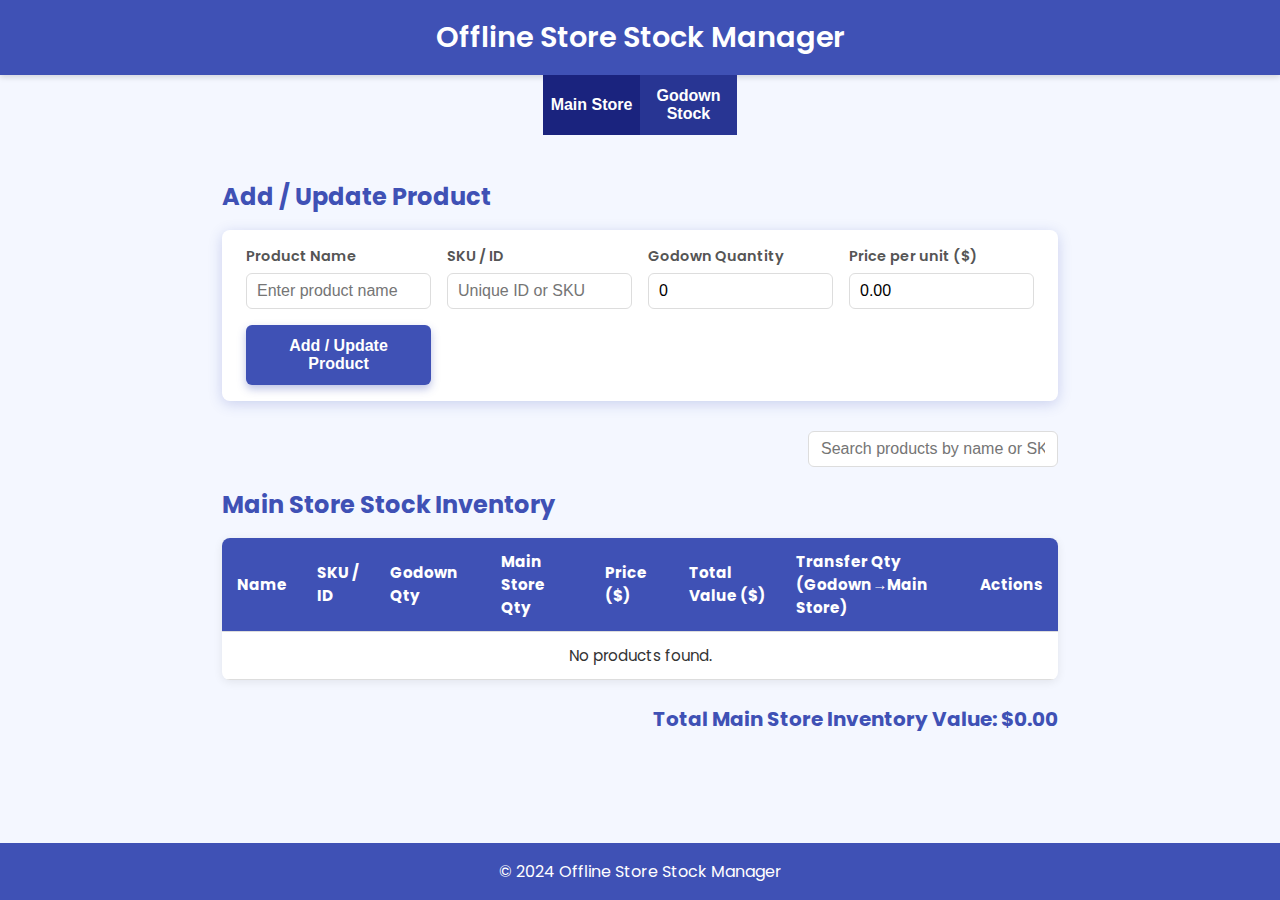
<file: New folder/gurukul/1/index.html>
<!DOCTYPE html>
<html lang="en">
<head>
<meta charset="UTF-8" />
<meta name="viewport" content="width=device-width, initial-scale=1" />
<title>Offline Store Stock Manager</title>
<style>
  @import url('https://fonts.googleapis.com/css2?family=Poppins:wght@400;600&display=swap');
  * {
    box-sizing: border-box;
  }
  body {
    font-family: 'Poppins', sans-serif;
    margin: 0; padding: 0;
    background: #f4f7ff;
    color: #333;
    display: flex;
    flex-direction: column;
    min-height: 100vh;
  }
  header {
    background: #3f51b5;
    color: white;
    padding: 1rem 2rem;
    text-align: center;
    font-weight: 600;
    font-size: 1.8rem;
    box-shadow: 0 2px 6px rgb(0 0 0 / 0.15);
  }

  nav {
    background: #283593;
    display: flex;
    max-width: 900px;
    margin: 0 auto;
  }
  nav button {
    flex: 1;
    padding: 12px 0;
    font-size: 1rem;
    font-weight: 600;
    color: white;
    background: #283593;
    border: none;
    cursor: pointer;
    transition: background-color 0.3s ease;
  }
  nav button:hover {
    background-color: #3949ab;
  }
  nav button.active {
    background-color: #1a237e;
  }

  main {
    flex-grow: 1;
    padding: 1.5rem 2rem;
    max-width: 900px;
    margin: 0 auto;
    width: 100%;
  }
  h2 {
    margin-bottom: 1rem;
    color: #3f51b5;
  }
  form {
    display: grid;
    grid-template-columns: repeat(auto-fit, minmax(180px, 1fr));
    gap: 1rem;
    margin-bottom: 1.5rem;
    background: white;
    padding: 1rem 1.5rem;
    border-radius: 8px;
    box-shadow: 0 3px 14px rgb(63 81 181 / 0.23);
  }
  label {
    display: flex;
    flex-direction: column;
    font-weight: 600;
    font-size: 0.9rem;
    color: #555;
  }
  input[type="text"], input[type="number"] {
    margin-top: 6px;
    padding: 8px 10px;
    border-radius: 6px;
    border: 1.8px solid #ddd;
    transition: border-color 0.3s ease;
    font-size: 1rem;
  }
  input[type="text"]:focus, input[type="number"]:focus {
    outline: none;
    border-color: #3f51b5;
  }
  button.primary {
    background-color: #3f51b5;
    color: white;
    border: none;
    padding: 12px 24px;
    border-radius: 6px;
    font-weight: 600;
    font-size: 1rem;
    cursor: pointer;
    align-self: center;
    justify-self: start;
    transition: background-color 0.3s ease;
    box-shadow: 0 4px 8px rgb(63 81 181 / 0.35);
  }
  button.primary:hover {
    background-color: #303f9f;
  }
  button.secondary {
    background-color: #f44336;
    color: white;
    border: none;
    padding: 6px 14px;
    font-size: 0.9rem;
    border-radius: 4px;
    box-shadow: none;
    cursor: pointer;
  }
  button.secondary:hover {
    background-color: #d32f2f;
  }
  .search-container {
    margin-bottom: 1rem;
    display: flex;
    justify-content: flex-end;
  }
  .search-container input {
    padding: 8px 12px;
    width: 250px;
    border-radius: 6px;
    border: 1.5px solid #ddd;
    font-size: 1rem;
    transition: border-color 0.3s ease;
  }
  .search-container input:focus {
    border-color: #3f51b5;
    outline: none;
  }
  table {
    width: 100%;
    border-collapse: collapse;
    background: white;
    border-radius: 8px;
    box-shadow: 0 2px 10px rgb(0 0 0 / 0.08);
    overflow: hidden;
  }
  thead {
    background-color: #3f51b5;
    color: white;
  }
  th, td {
    padding: 12px 15px;
    text-align: left;
    font-size: 0.95rem;
    border-bottom: 1px solid #ddd;
  }
  tbody tr:hover {
    background-color: #f1f4ff;
  }
  .actions {
    display: flex;
    gap: 8px;
  }
  .update-quantity {
    display: flex;
    align-items: center;
    gap: 8px;
  }
  .update-quantity input[type="number"] {
    width: 70px;
    padding: 5px 8px;
  }
  .total-value {
    margin-top: 1.5rem;
    font-size: 1.25rem;
    font-weight: 700;
    color: #3f51b5;
    text-align: right;
  }

  footer {
    background: #3f51b5;
    color: white;
    text-align: center;
    padding: 1rem 2rem;
    margin-top: auto;
  }
  @media(max-width: 600px) {
    form {
      grid-template-columns: 1fr;
    }
    .search-container {
      justify-content: center;
      margin-bottom: 1rem;
    }
    .search-container input {
      width: 100%;
      max-width: 100%;
    }
    .total-value {
      text-align: center;
    }
    nav button {
      font-size: 0.9rem;
      padding: 10px 0;
    }
  }
  /* Hide pages by default */
  section.page {
    display: none;
  }
  section.page.active {
    display: block;
  }
</style>
</head>
<body>
<header>Offline Store Stock Manager</header>
<nav role="navigation" aria-label="Primary navigation">
  <button id="navMainStore" class="active" aria-current="page" aria-controls="mainStorePage">Main Store</button>
  <button id="navGodownStock" aria-controls="godownStockPage">Godown Stock</button>
</nav>
<main>
  <!-- Main Store Page -->
  <section id="mainStorePage" class="page active" aria-label="Main Store stock management page">
    <section aria-label="Add or update product in godown">
      <h2>Add / Update Product</h2>
      <form id="productForm" aria-describedby="productFormDesc">
        <p id="productFormDesc" style="display:none;">Add or update product in godown stock. Initial main store stock is zero.</p>
        <label for="productName">Product Name
          <input type="text" id="productName" name="productName" placeholder="Enter product name" required autocomplete="off"/>
        </label>
        <label for="productSKU">SKU / ID
          <input type="text" id="productSKU" name="productSKU" placeholder="Unique ID or SKU" required autocomplete="off"/>
        </label>
        <label for="productGodownQuantity">Godown Quantity
          <input type="number" id="productGodownQuantity" name="productGodownQuantity" min="0" step="1" value="0" required />
        </label>
        <label for="productPrice">Price per unit ($)
          <input type="number" id="productPrice" name="productPrice" min="0" step="0.01" value="0.00" required />
        </label>
        <button type="submit" class="primary">Add / Update Product</button>
      </form>
    </section>

    <section aria-label="Search products in godown and main store">
      <div class="search-container">
        <input type="text" id="searchInput" placeholder="Search products by name or SKU..." aria-label="Search products" autocomplete="off" />
      </div>
    </section>

    <section aria-label="Main Store stock inventory list">
      <h2>Main Store Stock Inventory</h2>
      <table id="mainStoreTable" tabindex="0" aria-describedby="mainStoreTotalValue">
        <thead>
          <tr>
            <th>Name</th>
            <th>SKU / ID</th>
            <th>Godown Qty</th>
            <th>Main Store Qty</th>
            <th>Price ($)</th>
            <th>Total Value ($)</th>
            <th>Transfer Qty<br>(Godown→Main Store)</th>
            <th>Actions</th>
          </tr>
        </thead>
        <tbody>
          <!-- Products will be populated here -->
        </tbody>
      </table>
      <div id="mainStoreTotalValue" class="total-value" aria-live="polite" aria-atomic="true">
        Total Main Store Inventory Value: $0.00
      </div>
    </section>
  </section>

  <!-- Godown Stock Page -->
  <section id="godownStockPage" class="page" aria-label="Godown stock summary page">
    <h2>Godown Stock Summary</h2>
    <section aria-label="Search products in godown">
      <div class="search-container">
        <input type="text" id="godownSearchInput" placeholder="Search products in godown by name or SKU..." aria-label="Search godown products" autocomplete="off" />
      </div>
    </section>
    <section aria-label="Godown stock inventory list">
      <table id="godownStockTable" tabindex="0" aria-describedby="godownTotalValue">
        <thead>
          <tr>
            <th>Name</th>
            <th>SKU / ID</th>
            <th>Godown Qty</th>
            <th>Price ($)</th>
            <th>Total Value ($)</th>
          </tr>
        </thead>
        <tbody>
          <!-- Godown products populated here -->
        </tbody>
      </table>
      <div id="godownTotalValue" class="total-value" aria-live="polite" aria-atomic="true">
        Total Godown Inventory Value: $0.00
      </div>
    </section>
  </section>
</main>
<footer>© 2024 Offline Store Stock Manager</footer>

<script>
  const STORAGE_KEY = 'offlineStockManagerProducts';

  // DOM elements
  const navMainStore = document.getElementById('navMainStore');
  const navGodownStock = document.getElementById('navGodownStock');

  const mainStorePage = document.getElementById('mainStorePage');
  const godownStockPage = document.getElementById('godownStockPage');

  // Main Store page elements
  const productForm = document.getElementById('productForm');
  const productNameInput = document.getElementById('productName');
  const productSKUInput = document.getElementById('productSKU');
  const productGodownQuantityInput = document.getElementById('productGodownQuantity');
  const productPriceInput = document.getElementById('productPrice');
  const searchInput = document.getElementById('searchInput');
  const mainStoreTableBody = document.querySelector('#mainStoreTable tbody');
  const mainStoreTotalValue = document.getElementById('mainStoreTotalValue');

  // Godown Stock page elements
  const godownSearchInput = document.getElementById('godownSearchInput');
  const godownStockTableBody = document.querySelector('#godownStockTable tbody');
  const godownTotalValue = document.getElementById('godownTotalValue');

  // Product data array
  // Product has: name, sku, price, godownQty, mainStoreQty
  let products = [];

  // Load from localStorage
  function loadProducts() {
    const stored = localStorage.getItem(STORAGE_KEY);
    if (stored) {
      try {
        products = JSON.parse(stored);
      } catch {
        products = [];
      }
    } else {
      products = [];
    }
  }

  // Save to localStorage
  function saveProducts() {
    localStorage.setItem(STORAGE_KEY, JSON.stringify(products));
  }

  // Format number as currency 2 decimals
  function formatCurrency(num) {
    return num.toFixed(2);
  }

  // Navigation handler
  function switchPage(page) {
    if (page === 'main') {
      mainStorePage.classList.add('active');
      godownStockPage.classList.remove('active');
      navMainStore.classList.add('active');
      navMainStore.setAttribute('aria-current', 'page');
      navGodownStock.classList.remove('active');
      navGodownStock.removeAttribute('aria-current');
    } else if (page === 'godown') {
      godownStockPage.classList.add('active');
      mainStorePage.classList.remove('active');
      navGodownStock.classList.add('active');
      navGodownStock.setAttribute('aria-current', 'page');
      navMainStore.classList.remove('active');
      navMainStore.removeAttribute('aria-current');
    }
  }

  navMainStore.addEventListener('click', () => {
    switchPage('main');
  });
  navGodownStock.addEventListener('click', () => {
    switchPage('godown');
  });

  // Calculate total value for given list of products and quantity field to use
  function calculateTotalValue(list, quantityField) {
    return list.reduce((sum, p) => sum + (p[quantityField] * p.price), 0);
  }

  // Render Main Store page table filtered by search text
  function renderMainStoreTable(filterText = '') {
    mainStoreTableBody.innerHTML = '';
    const filterLower = filterText.toLowerCase();

    const filteredProducts = products.filter(p =>
      p.name.toLowerCase().includes(filterLower) ||
      p.sku.toLowerCase().includes(filterLower)
    );

    if (filteredProducts.length === 0) {
      const emptyRow = document.createElement('tr');
      const td = document.createElement('td');
      td.colSpan = 8;
      td.style.textAlign = 'center';
      td.textContent = 'No products found.';
      emptyRow.appendChild(td);
      mainStoreTableBody.appendChild(emptyRow);
    } else {
      filteredProducts.forEach(product => {
        const tr = document.createElement('tr');

        // Name
        const nameTd = document.createElement('td');
        nameTd.textContent = product.name;
        tr.appendChild(nameTd);

        // SKU
        const skuTd = document.createElement('td');
        skuTd.textContent = product.sku;
        tr.appendChild(skuTd);

        // Godown Qty
        const godownQtyTd = document.createElement('td');
        godownQtyTd.textContent = product.godownQty;
        tr.appendChild(godownQtyTd);

        // Main Store Qty
        const mainStoreQtyTd = document.createElement('td');
        mainStoreQtyTd.textContent = product.mainStoreQty;
        tr.appendChild(mainStoreQtyTd);

        // Price
        const priceTd = document.createElement('td');
        priceTd.textContent = formatCurrency(product.price);
        tr.appendChild(priceTd);

        // Total Value = mainStoreQty * price
        const totalValTd = document.createElement('td');
        totalValTd.textContent = formatCurrency(product.mainStoreQty * product.price);
        tr.appendChild(totalValTd);

        // Transfer Qty controls
        const transferTd = document.createElement('td');
        transferTd.className = 'update-quantity';

        const transferInput = document.createElement('input');
        transferInput.type = 'number';
        transferInput.min = '1';
        transferInput.placeholder = 'Qty';
        transferInput.setAttribute('aria-label', `Quantity to transfer from godown to main store for product ${product.name} (${product.sku})`);

        const transferButton = document.createElement('button');
        transferButton.textContent = 'Transfer';
        transferButton.title = `Transfer quantity from godown to main store for product ${product.name}`;
        transferButton.type = 'button';
        transferButton.className = 'primary';

        transferTd.appendChild(transferInput);
        transferTd.appendChild(transferButton);
        tr.appendChild(transferTd);

        // Actions: Delete button
        const actionsTd = document.createElement('td');
        actionsTd.className = 'actions';
        const deleteBtn = document.createElement('button');
        deleteBtn.textContent = 'Delete';
        deleteBtn.title = `Delete product ${product.name}`;
        deleteBtn.setAttribute('aria-label', `Delete product ${product.name}`);
        deleteBtn.type = 'button';
        deleteBtn.className = 'secondary';
        actionsTd.appendChild(deleteBtn);
        tr.appendChild(actionsTd);

        // Event listeners
        transferButton.addEventListener('click', () => {
          const qtyToTransfer = parseInt(transferInput.value, 10);
          if (isNaN(qtyToTransfer) || qtyToTransfer <= 0) {
            alert('Enter a positive number to transfer.');
            transferInput.focus();
            return;
          }
          if (qtyToTransfer > product.godownQty) {
            alert(`Cannot transfer more than godown quantity (${product.godownQty}).`);
            transferInput.focus();
            return;
          }
          product.godownQty -= qtyToTransfer;
          product.mainStoreQty += qtyToTransfer;
          saveProducts();
          renderMainStoreTable(searchInput.value);
          renderGodownStockTable(godownSearchInput.value);
        });

        deleteBtn.addEventListener('click', () => {
          if (confirm(`Are you sure you want to delete product "${product.name}"?`)) {
            products = products.filter(p => p.sku !== product.sku);
            saveProducts();
            renderMainStoreTable(searchInput.value);
            renderGodownStockTable(godownSearchInput.value);
          }
        });

        mainStoreTableBody.appendChild(tr);
      });
    }

    // Update total main store inventory value
    const totalVal = calculateTotalValue(filteredProducts, 'mainStoreQty');
    mainStoreTotalValue.textContent = `Total Main Store Inventory Value: $${formatCurrency(totalVal)}`;
  }

  // Render Godown Stock page table filtered by search text
  function renderGodownStockTable(filterText = '') {
    godownStockTableBody.innerHTML = '';
    const filterLower = filterText.toLowerCase();

    const filteredProducts = products.filter(p =>
      p.name.toLowerCase().includes(filterLower) ||
      p.sku.toLowerCase().includes(filterLower)
    );

    if (filteredProducts.length === 0) {
      const emptyRow = document.createElement('tr');
      const td = document.createElement('td');
      td.colSpan = 5;
      td.style.textAlign = 'center';
      td.textContent = 'No products found.';
      emptyRow.appendChild(td);
      godownStockTableBody.appendChild(emptyRow);
    } else {
      filteredProducts.forEach(product => {
        const tr = document.createElement('tr');

        // Name
        const nameTd = document.createElement('td');
        nameTd.textContent = product.name;
        tr.appendChild(nameTd);

        // SKU
        const skuTd = document.createElement('td');
        skuTd.textContent = product.sku;
        tr.appendChild(skuTd);

        // Godown Qty
        const godownQtyTd = document.createElement('td');
        godownQtyTd.textContent = product.godownQty;
        tr.appendChild(godownQtyTd);

        // Price
        const priceTd = document.createElement('td');
        priceTd.textContent = formatCurrency(product.price);
        tr.appendChild(priceTd);

        // Total Value = godownQty * price
        const totalValTd = document.createElement('td');
        totalValTd.textContent = formatCurrency(product.godownQty * product.price);
        tr.appendChild(totalValTd);

        godownStockTableBody.appendChild(tr);
      });
    }

    // Update total godown inventory value
    const totalVal = calculateTotalValue(filteredProducts, 'godownQty');
    godownTotalValue.textContent = `Total Godown Inventory Value: $${formatCurrency(totalVal)}`;
  }

  // Add or update product on form submit
  function addOrUpdateProduct(e) {
    e.preventDefault();
    const name = productNameInput.value.trim();
    const sku = productSKUInput.value.trim();
    const godownQty = parseInt(productGodownQuantityInput.value, 10);
    const price = parseFloat(productPriceInput.value);

    if (!name || !sku || isNaN(godownQty) || isNaN(price) || godownQty < 0 || price < 0) {
      alert('Please enter valid product details.');
      return;
    }

    // Check if product exists by SKU (case insensitive)
    const existingIndex = products.findIndex(p => p.sku.toLowerCase() === sku.toLowerCase());
    if (existingIndex !== -1) {
      // Update existing product's name, price, and godownQty only
      products[existingIndex].name = name;
      // Adjust godownQty to the new input value (overwrite)
      products[existingIndex].godownQty = godownQty;
      products[existingIndex].price = price;
      // Keep mainStoreQty unchanged
      alert(`Product with SKU "${sku}" updated.`);
    } else {
      // Add new product
      products.push({
        name,
        sku,
        price,
        godownQty,
        mainStoreQty: 0
      });
      alert(`Product "${name}" added.`);
    }

    saveProducts();
    renderMainStoreTable(searchInput.value);
    renderGodownStockTable(godownSearchInput.value);
    productForm.reset();
    productNameInput.focus();
  }

  // Search input handlers for both pages
  function onMainSearchInput() {
    renderMainStoreTable(searchInput.value.trim());
  }
  function onGodownSearchInput() {
    renderGodownStockTable(godownSearchInput.value.trim());
  }

  function init() {
    loadProducts();
    renderMainStoreTable();
    renderGodownStockTable();

    productForm.addEventListener('submit', addOrUpdateProduct);
    searchInput.addEventListener('input', onMainSearchInput);
    godownSearchInput.addEventListener('input', onGodownSearchInput);
  }

  init();

</script>
</body>
</html>
</file>
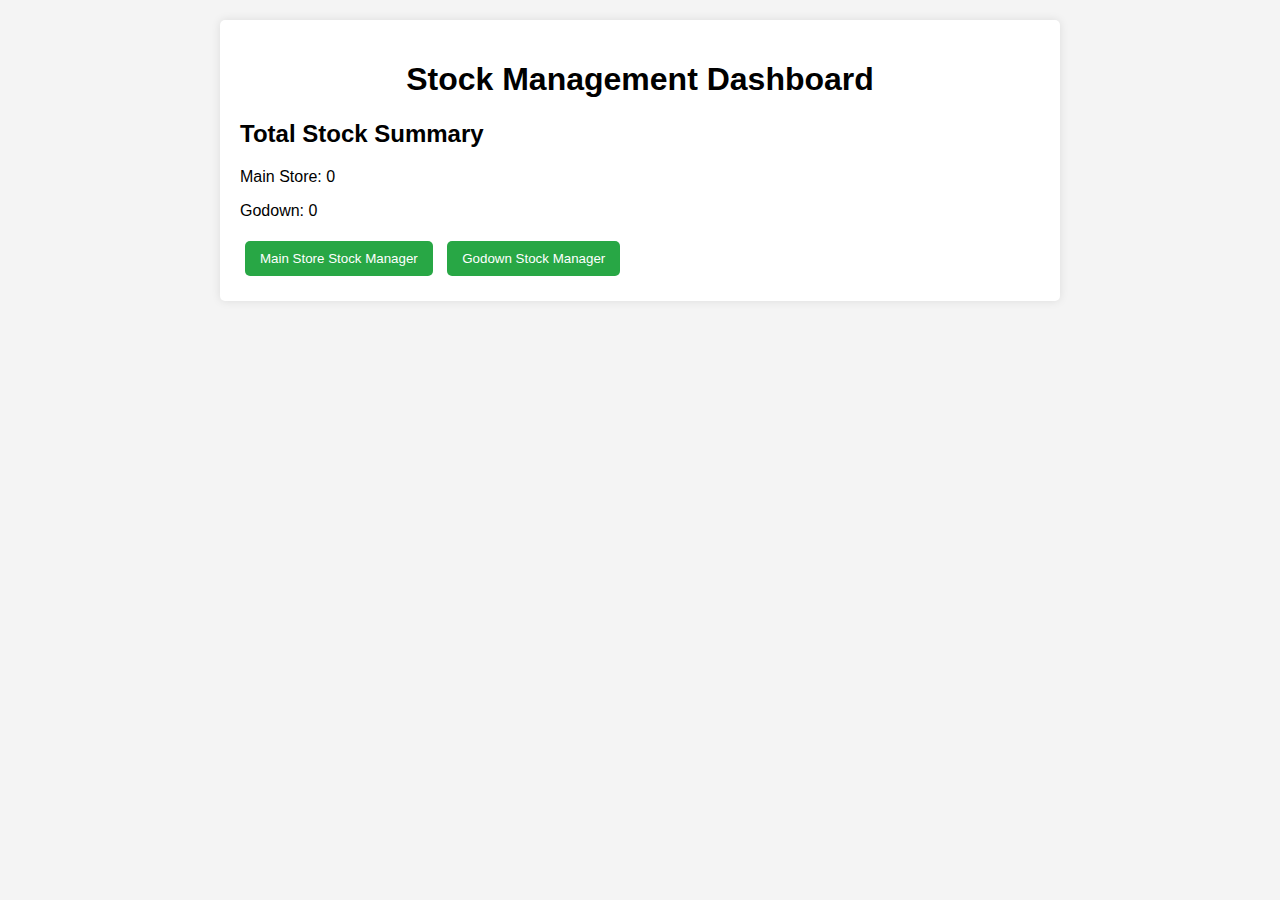
<file: New folder/gurukul/3/index.html>
<!DOCTYPE html>
<html lang="en">
<head>
    <meta charset="UTF-8">
    <meta name="viewport" content="width=device-width, initial-scale=1.0">
    <link rel="stylesheet" href="styles.css">
    <title>Stock Management Dashboard</title>
</head>
<body>
    <div class="container">
        <h1>Stock Management Dashboard</h1>
        <div id="stock-summary">
            <h2>Total Stock Summary</h2>
            <p>Main Store: <span id="main-store-quantity">0</span></p>
            <p>Godown: <span id="godown-quantity">0</span></p>
        </div>
        <div class="navigation">
            <button onclick="location.href='main-store.html'">Main Store Stock Manager</button>
            <button onclick="location.href='godown.html'">Godown Stock Manager</button>
        </div>
    </div>
    <script src="script.js"></script>
</body>
</html>
</file>
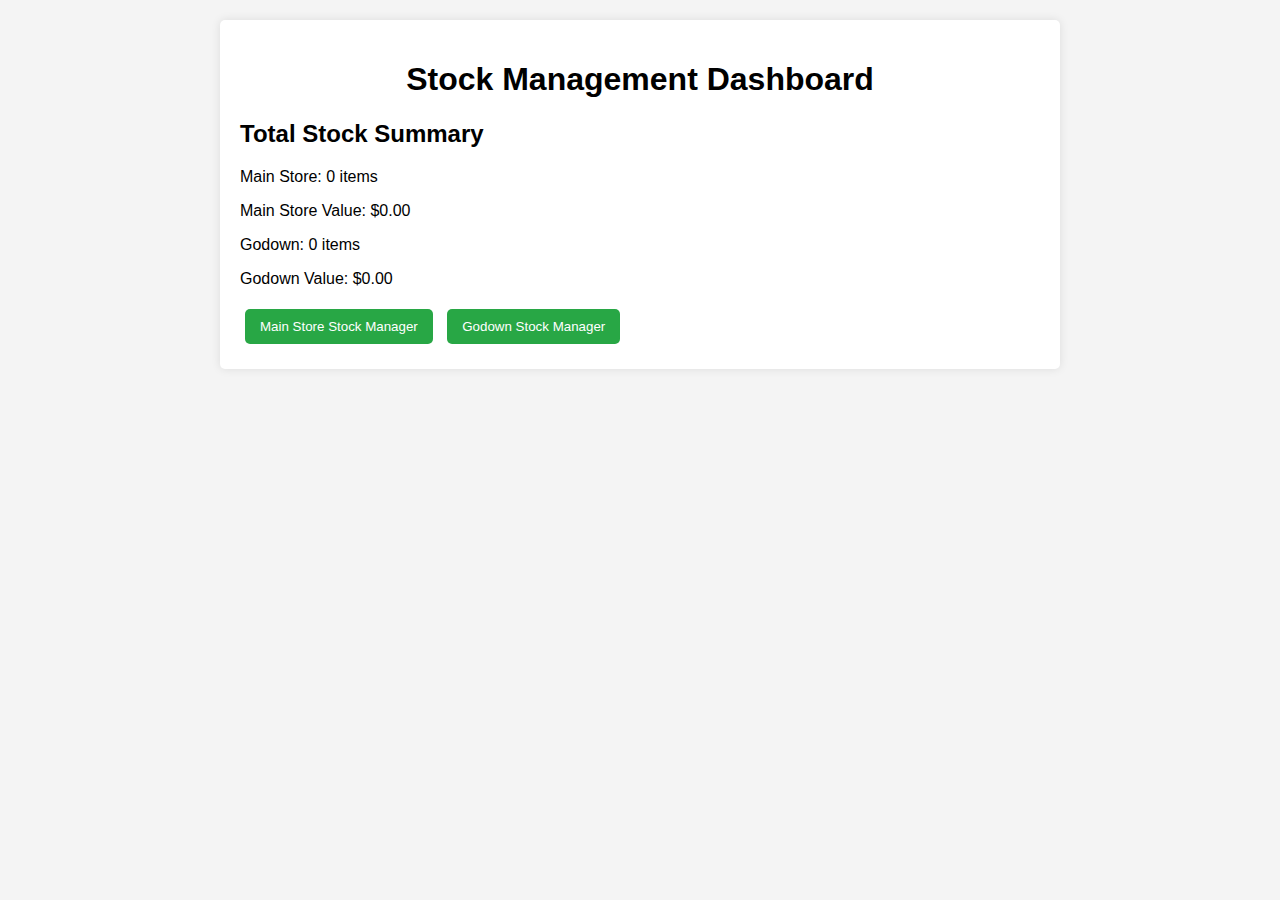
<file: New folder/gurukul/4/index.html>
<!DOCTYPE html>
<html lang="en">
<head>
    <meta charset="UTF-8" />
    <meta name="viewport" content="width=device-width, initial-scale=1" />
    <link rel="stylesheet" href="styles.css" />
    <title>Stock Management Dashboard</title>
</head>
<body>
    <div class="container">
        <h1>Stock Management Dashboard</h1>
        <div id="stock-summary">
            <h2>Total Stock Summary</h2>
            <p>Main Store: <span id="main-store-quantity">0</span> items</p>
            <p>Main Store Value: $<span id="main-store-value">0.00</span></p>
            <p>Godown: <span id="godown-quantity">0</span> items</p>
            <p>Godown Value: $<span id="godown-value">0.00</span></p>
        </div>
        <div class="navigation">
            <button onclick="location.href='main-store.html'">Main Store Stock Manager</button>
            <button onclick="location.href='godown.html'">Godown Stock Manager</button>
        </div>
    </div>
    <script src="script.js"></script>
</body>
</html>
</file>
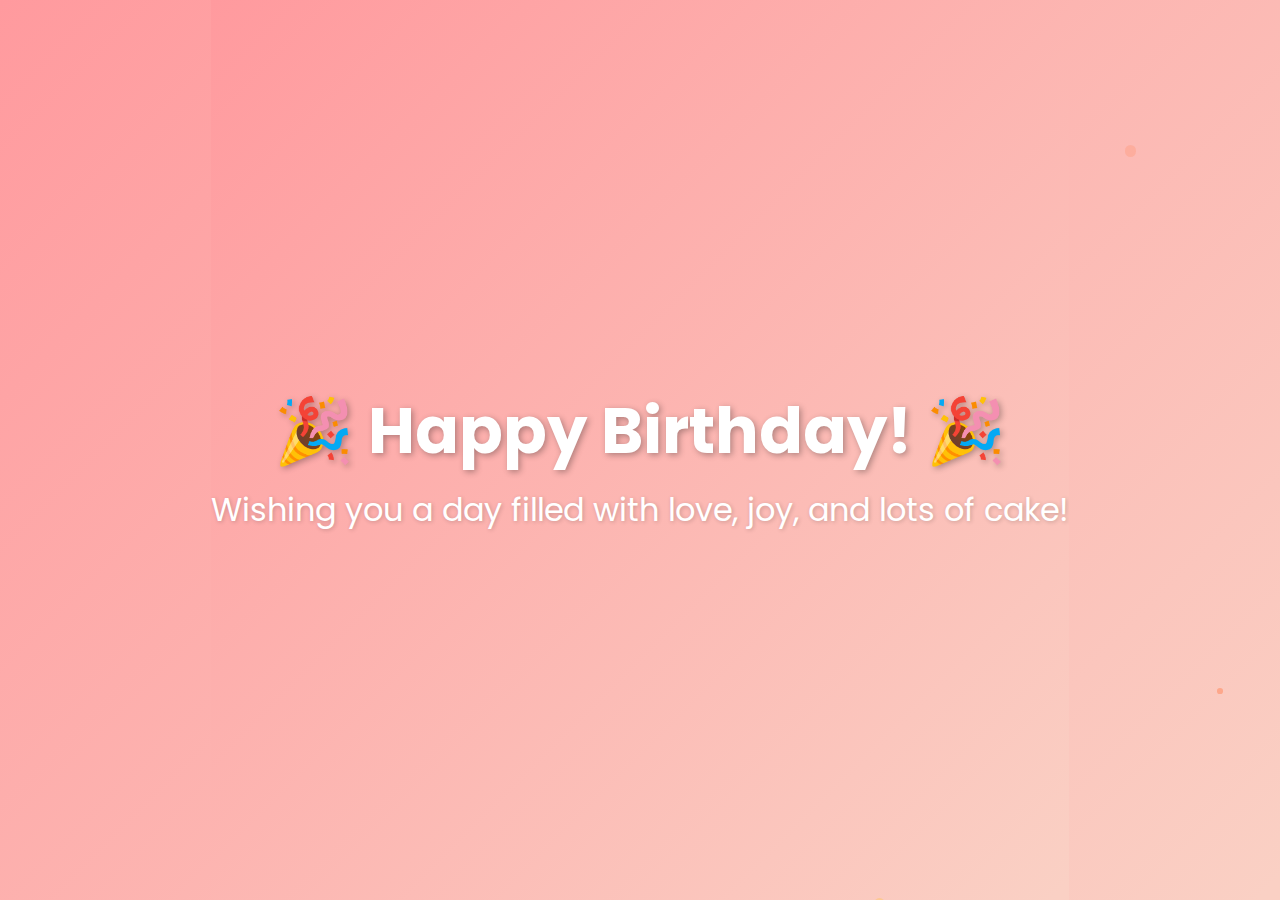
<file: birthday_gift.html>
<!DOCTYPE html>
<html lang="en">
<head>
<meta charset="UTF-8" />
<meta name="viewport" content="width=device-width, initial-scale=1" />
<title>Happy Birthday Gift!</title>
<style>
@import url('https://fonts.googleapis.com/css2?family=Poppins:wght@600&display=swap');

body, html {
  margin: 0;
  padding: 0;
  height: 100%;
  background: linear-gradient(135deg, #ff9a9e 0%, #fad0c4 99%, #fad0c4 100%);
  font-family: 'Poppins', sans-serif;
  overflow: hidden;
  display: flex;
  justify-content: center;
  align-items: center;
  flex-direction: column;
  color: #fff;
  text-align: center;
}

h1 {
  font-size: 4rem;
  margin-bottom: 0.5rem;
  text-shadow: 2px 2px 6px rgba(0,0,0,0.3);
  animation: pulse 2s infinite;
}

h2 {
  font-size: 2rem;
  margin-top: 0;
  font-weight: 400;
  text-shadow: 1px 1px 4px rgba(0,0,0,0.2);
}

@keyframes pulse {
  0%, 100% {
    color: #fff;
    text-shadow: 0 0 15px #fff, 0 0 35px #ff6f91, 0 0 55px #ff6f91;
  }
  50% {
    color: #ff6f91;
    text-shadow: 0 0 25px #fff, 0 0 45px #ff9a9e, 0 0 65px #fad0c4;
  }
}

/* Confetti styles */
.confetti {
  position: fixed;
  width: 10px;
  height: 10px;
  background-color: #ff6f91;
  opacity: 0.7;
  border-radius: 50%;
  pointer-events: none;
  animation-timing-function: linear;
}

.balloon {
  position: fixed;
  bottom: -150px;
  width: 80px;
  height: 110px;
  background: radial-gradient(circle at 40% 35%, #ff007f, #b20050);
  border-radius: 40% 40% 50% 50% / 60% 60% 40% 40%;
  filter: drop-shadow(1px 3px 2px rgba(0,0,0,0.2));
  animation: floatUp linear forwards;
  cursor: default;
}
.balloon::after {
  content: '';
  position: absolute;
  bottom: -20px;
  left: 50%;
  width: 2px;
  height: 20px;
  background: #b20050;
  transform: translateX(-50%);
  filter: drop-shadow(0 1px 1px rgba(0,0,0,0.1));
}
.balloon.red {
  background: radial-gradient(circle at 40% 35%, #ff0055, #b20038);
}
.balloon.blue {
  background: radial-gradient(circle at 40% 35%, #0088ff, #0056b2);
}
.balloon.yellow {
  background: radial-gradient(circle at 40% 35%, #fff500, #b2a200);
}
.balloon.green {
  background: radial-gradient(circle at 40% 35%, #00cc44, #0b6b22);
}

@keyframes floatUp {
  0% { transform: translateY(0) translateX(0) rotate(0deg);}
  100% { transform: translateY(-120vh) translateX(20px) rotate(360deg);}
}

</style>
</head>
<body>

<h1>🎉 Happy Birthday! 🎉</h1>
<h2>Wishing you a day filled with love, joy, and lots of cake!</h2>

<script>
// Confetti generation
const confettiColors = ['#ff6f91', '#ff9671', '#ffc75f', '#955251', '#4f6457'];

function createConfettiPiece() {
  const confetti = document.createElement('div');
  confetti.classList.add('confetti');
  confetti.style.backgroundColor = confettiColors[Math.floor(Math.random() * confettiColors.length)];
  confetti.style.left = Math.random() * window.innerWidth + 'px';
  confetti.style.top = Math.random() * window.innerHeight + 'px';
  confetti.style.width = confetti.style.height = (5 + Math.random() * 10) + 'px';
  confetti.style.opacity = Math.random() * 0.7 + 0.3;
  confetti.style.animationDuration = (3 + Math.random() * 3) + 's';
  confetti.style.animationName = 'fallConfetti';

  document.body.appendChild(confetti);

  setTimeout(() => {
    confetti.remove();
  }, 6000);
}

// Confetti fall animation using JS since CSS keyframes for that are not defined yet
// Implement fallConfetti keyframes programmatically
const styleSheet = document.createElement('style');
styleSheet.type = 'text/css';
styleSheet.innerText = `
@keyframes fallConfetti {
  0% { transform: translateY(0) rotate(0deg); opacity: 1;}
  100% { transform: translateY(100vh) rotate(360deg); opacity: 0;}
}
`;
document.head.appendChild(styleSheet);

// Generate confetti every 200ms
setInterval(createConfettiPiece, 200);

// Balloon generation
const balloonColors = ['red', 'blue', 'yellow', 'green'];

function createBalloon() {
  const balloon = document.createElement('div');
  balloon.classList.add('balloon');
  const color = balloonColors[Math.floor(Math.random() * balloonColors.length)];
  balloon.classList.add(color);
  
  balloon.style.left = Math.random() * (window.innerWidth - 80) + 'px';
  balloon.style.animationDuration = (8 + Math.random() * 7) + 's';
  balloon.style.animationTimingFunction = 'ease-in-out';
  
  document.body.appendChild(balloon);
  
  // Remove balloon after animation ends
  balloon.addEventListener('animationend', () => {
    balloon.remove();
  });
}

// Create balloons at random intervals
setInterval(createBalloon, 1500);

</script>

</body>
</html>
</file>
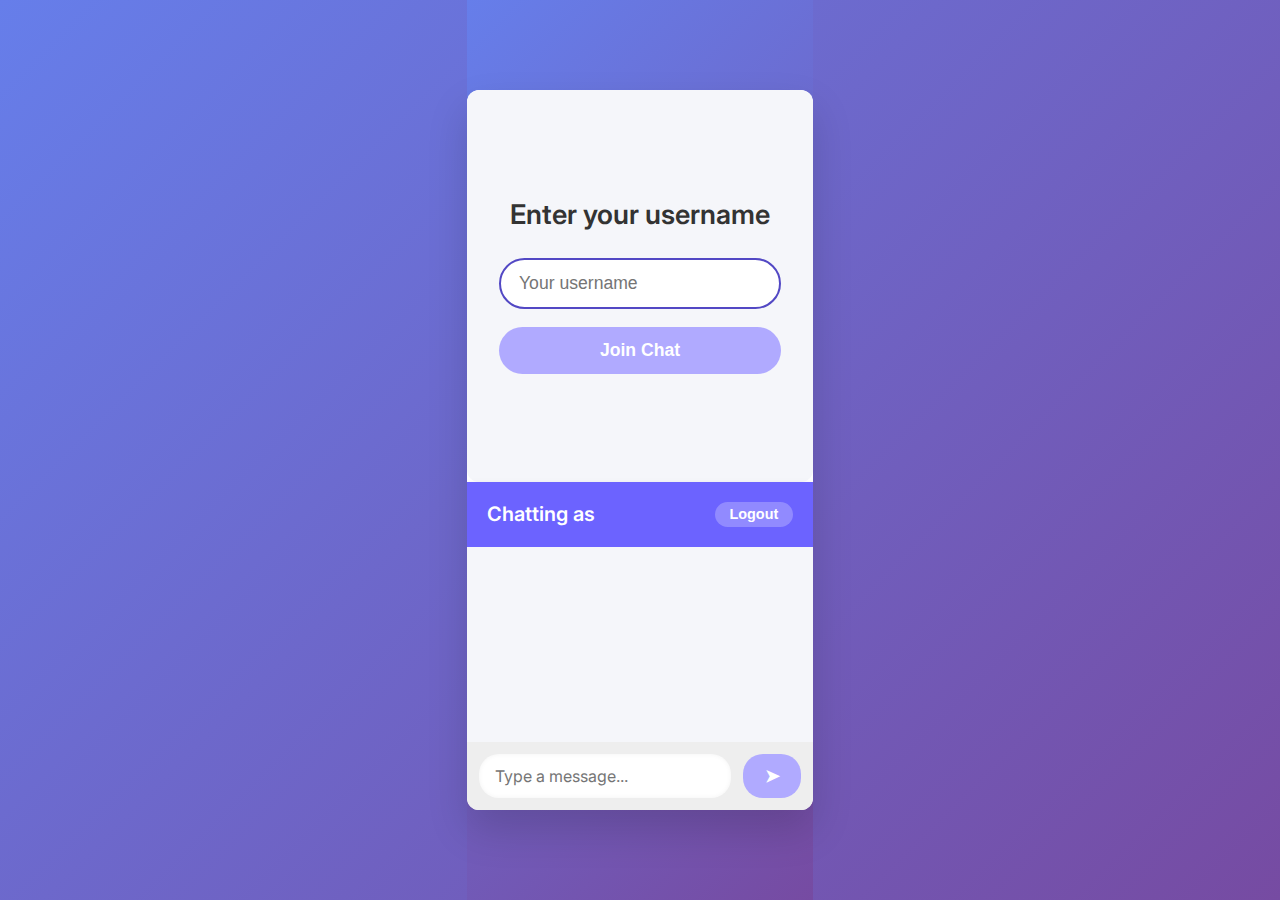
<file: New folder/1.html>
<!DOCTYPE html>
<html lang="en">
<head>
<meta charset="UTF-8" />
<meta name="viewport" content="width=device-width, initial-scale=1" />
<title>Multiuser Messenger App</title>
<style>
  @import url('https://fonts.googleapis.com/css2?family=Inter:wght@400;600&display=swap');

  * {
    box-sizing: border-box;
  }
  body, html {
    margin: 0; padding: 0; height: 100%;
    font-family: 'Inter', sans-serif;
    background: linear-gradient(135deg, #667eea 0%, #764ba2 100%);
    display: flex;
    justify-content: center;
    align-items: center;
  }
  #app {
    width: 100%;
    max-width: 480px;
    height: 80vh;
    background: #fff;
    border-radius: 12px;
    box-shadow: 0 20px 40px rgba(0,0,0,0.15);
    display: flex;
    flex-direction: column;
    overflow: hidden;
  }

  /* Login Screen */
  #loginScreen {
    flex: 1;
    display: flex;
    flex-direction: column;
    justify-content: center;
    padding: 2em;
    background: #f5f6fa;
    border-radius: 12px;
  }
  #loginScreen h2 {
    margin: 0 0 1em 0;
    color: #333;
    font-weight: 600;
    font-size: 1.7rem;
    text-align: center;
  }
  #loginScreen input {
    width: 100%;
    padding: 0.75em 1em;
    font-size: 1.1rem;
    border: 2px solid #6c63ff;
    border-radius: 30px;
    outline: none;
    transition: border-color 0.3s;
  }
  #loginScreen input:focus {
    border-color: #5248c4;
  }
  #loginScreen button {
    margin-top: 1em;
    padding: 0.75em;
    width: 100%;
    border-radius: 30px;
    border: none;
    background: #6c63ff;
    color: white;
    font-weight: 600;
    font-size: 1.1rem;
    cursor: pointer;
    transition: background-color 0.3s;
  }
  #loginScreen button:disabled {
    background-color: #b0aaff;
    cursor: not-allowed;
  }
  #loginScreen button:hover:not(:disabled) {
    background-color: #5248c4;
  }

  /* Chat Screen */
  #chatScreen {
    flex: 1;
    display: flex;
    flex-direction: column;
  }
  header {
    background-color: #6c63ff;
    color: white;
    padding: 1em;
    font-weight: 600;
    font-size: 1.25rem;
    text-align: center;
    user-select: none;
    box-shadow: 0 2px 6px rgba(0,0,0,0.1);
    display: flex;
    justify-content: space-between;
    align-items: center;
  }
  header .username {
    font-size: 1rem;
    opacity: 0.85;
  }
  header button.logout-button {
    background: rgba(255 255 255 / 0.25);
    border: none;
    cursor: pointer;
    color: white;
    font-weight: 600;
    border-radius: 20px;
    padding: 0.3em 1em;
    font-size: 0.9rem;
    transition: background-color 0.3s;
  }
  header button.logout-button:hover {
    background: rgba(255 255 255 / 0.4);
  }
  main {
    flex: 1;
    padding: 1em;
    display: flex;
    flex-direction: column;
    overflow-y: auto;
    background: #f5f6fa;
  }
  .message {
    max-width: 75%;
    margin-bottom: 1em;
    display: flex;
    flex-direction: column;
    font-size: 0.9rem;
    line-height: 1.3;
    user-select: text;
    word-wrap: break-word;
  }
  .message .sender {
    font-weight: 600;
    margin-bottom: 0.15em;
    font-size: 0.85rem;
  }
  .message .text {
    padding: 0.7em 1em;
    border-radius: 20px;
    white-space: pre-wrap;
  }
  .message.user {
    align-self: flex-end;
    text-align: right;
  }
  .message.user .text {
    color: white;
    border-bottom-right-radius: 4px;
  }
  .message.other {
    align-self: flex-start;
    text-align: left;
  }
  .timestamp {
    margin-top: 0.15em;
    font-size: 0.65rem;
    color: #999;
    user-select: none;
  }
  footer {
    background: #eee;
    padding: 0.75em;
    display: flex;
    gap: 0.75em;
  }
  textarea {
    flex: 1;
    resize: none;
    border: none;
    border-radius: 20px;
    padding: 0.75em 1em;
    font-size: 1rem;
    font-family: 'Inter', sans-serif;
    outline: none;
    box-shadow: inset 0 0 5px rgba(0,0,0,0.05);
    max-height: 100px;
  }
  button.send-button {
    background-color: #6c63ff;
    border: none;
    color: white;
    font-weight: 600;
    font-size: 1.1rem;
    border-radius: 20px;
    padding: 0 1.2em;
    cursor: pointer;
    box-shadow: 0 4px 8px rgba(108, 99, 255, 0.4);
    transition: background-color 0.2s ease;
    user-select: none;
  }
  button.send-button:disabled {
    background-color: #b0aaff;
    cursor: not-allowed;
    box-shadow: none;
  }
  button.send-button:hover:not(:disabled) {
    background-color: #5248c4;
  }

  /* Scrollbar styling */
  main::-webkit-scrollbar {
    width: 8px;
  }
  main::-webkit-scrollbar-track {
    background: #f5f6fa;
  }
  main::-webkit-scrollbar-thumb {
    background-color: #6c63ff;
    border-radius: 20px;
  }

  /* Dynamic bubble backgrounds */
  .message.user {
    background: none;
  }
  /* The message bubble text background will be colored by JS */

  @media (max-width: 520px) {
    #app {
      height: 90vh;
      width: 100%;
      border-radius: 0;
      box-shadow: none;
    }
    header {
      font-size: 1.1rem;
      padding: 0.75em;
    }
  }
</style>
</head>
<body>
  <div id="app" role="main" aria-label="Multiuser Messenger App">

    <!-- Login Screen -->
    <section id="loginScreen" aria-label="User Login">
      <h2>Enter your username</h2>
      <input type="text" id="usernameInput" placeholder="Your username" aria-required="true" aria-describedby="usernameHelp" autocomplete="off" />
      <button id="loginButton" disabled>Join Chat</button>
    </section>

    <!-- Chat Screen -->
    <section id="chatScreen" hidden>
      <header>
        <div>Chatting as <span class="username" id="currentUsername"></span></div>
        <button class="logout-button" aria-label="Logout and change user" id="logoutButton">Logout</button>
      </header>
      <main id="messages" aria-live="polite" aria-relevant="additions"></main>
      <footer>
        <textarea id="inputMessage" aria-label="Type your message" rows="1" placeholder="Type a message..."></textarea>
        <button class="send-button" id="sendButton" aria-label="Send message" disabled>➤</button>
      </footer>
    </section>
  </div>

  <script>
    (function(){
      const loginScreen = document.getElementById('loginScreen');
      const chatScreen = document.getElementById('chatScreen');

      const usernameInput = document.getElementById('usernameInput');
      const loginButton = document.getElementById('loginButton');
      const logoutButton = document.getElementById('logoutButton');

      const currentUsernameEl = document.getElementById('currentUsername');
      const messagesEl = document.getElementById('messages');
      const inputEl = document.getElementById('inputMessage');
      const sendBtn = document.getElementById('sendButton');

      // Load username from localStorage or null
      let currentUser = localStorage.getItem('multiuserMessengerUsername') || null;
      // Load messages array from localStorage or empty
      let messages = JSON.parse(localStorage.getItem('multiuserMessengerMessages') || '[]');

      // Enable login button if username input not empty and valid
      function validateUsername(username) {
        return username.trim().length >= 1 && username.trim().length <= 20;
      }
      usernameInput.addEventListener('input', () => {
        const valid = validateUsername(usernameInput.value);
        loginButton.disabled = !valid;
      });

      // Save username and show chat screen
      function login(username) {
        username = username.trim();
        localStorage.setItem('multiuserMessengerUsername', username);
        currentUser = username;
        showChatScreen();
      }

      // Clear username and show login screen
      function logout() {
        localStorage.removeItem('multiuserMessengerUsername');
        currentUser = null;
        showLoginScreen();
      }

      function showLoginScreen() {
        loginScreen.hidden = false;
        chatScreen.hidden = true;
        usernameInput.value = '';
        loginButton.disabled = true;
        usernameInput.focus();
      }

      function showChatScreen() {
        loginScreen.hidden = true;
        chatScreen.hidden = false;
        currentUsernameEl.textContent = currentUser;
        renderMessages();
        inputEl.value = '';
        sendBtn.disabled = true;
        inputEl.focus();
      }

      // Utility to format time HH:mm
      function formatTime(date) {
        return date.toLocaleTimeString([], {hour: '2-digit', minute:'2-digit'});
      }

      // Generate consistent background color string from username string
      function stringToColor(str) {
        let hash = 0;
        for(let i=0; i < str.length; i++) {
          hash = str.charCodeAt(i) + ((hash << 5) - hash);
        }
        const hue = Math.abs(hash) % 360;
        return `hsl(${hue}, 70%, 80%)`;
      }
      // Generate a text color based on background for contrast
      function getTextColor(bgColor) {
        const c = bgColor.match(/\d+/g);
        const l = Number(c[2]); // lightness
        return l < 50 ? 'white' : 'black';
      }

      // Render all messages
      function renderMessages() {
        messagesEl.innerHTML = '';
        messages.forEach(msg => {
          const messageDiv = document.createElement('div');
          const isUser = msg.sender === currentUser;
          messageDiv.classList.add('message', isUser ? 'user' : 'other');

          const senderDiv = document.createElement('div');
          senderDiv.className = 'sender';
          senderDiv.textContent = msg.sender;
          messageDiv.appendChild(senderDiv);

          const textDiv = document.createElement('div');
          textDiv.className = 'text';
          textDiv.textContent = msg.text;

          // Color bubble background based on sender
          const bgColor = stringToColor(msg.sender);
          textDiv.style.backgroundColor = bgColor;
          textDiv.style.color = getTextColor(bgColor);

          if(isUser){
            // user messages aligned right
            messageDiv.style.alignSelf = 'flex-end';
            senderDiv.style.textAlign = 'right';
          } else {
            messageDiv.style.alignSelf = 'flex-start';
            senderDiv.style.textAlign = 'left';
          }

          messageDiv.appendChild(textDiv);

          const timestampDiv = document.createElement('div');
          timestampDiv.className = 'timestamp';
          timestampDiv.textContent = formatTime(new Date(msg.timestamp));
          messageDiv.appendChild(timestampDiv);

          messagesEl.appendChild(messageDiv);
        });
        messagesEl.scrollTop = messagesEl.scrollHeight;
      }

      // Save messages to localStorage
      function saveMessages() {
        localStorage.setItem('multiuserMessengerMessages', JSON.stringify(messages));
      }

      // Send message handler
      function sendMessage() {
        const text = inputEl.value.trim();
        if(text === '') return;
        const newMsg = {
          sender: currentUser,
          text,
          timestamp: new Date().toISOString()
        };
        messages.push(newMsg);
        saveMessages();
        renderMessages();
        inputEl.value = '';
        sendBtn.disabled = true;
        inputEl.style.height = 'auto';
        inputEl.focus();
      }

      // Enable/disable send button based on input
      inputEl.addEventListener('input', () => {
        sendBtn.disabled = inputEl.value.trim() === '';
        // auto grow
        inputEl.style.height = 'auto';
        inputEl.style.height = (inputEl.scrollHeight) + 'px';
      });

      // Handle Enter key for send (Shift+Enter new line)
      inputEl.addEventListener('keydown', (e) => {
        if(e.key === 'Enter' && !e.shiftKey){
          e.preventDefault();
          if(!sendBtn.disabled){
            sendMessage();
          }
        }
      });

      sendBtn.addEventListener('click', sendMessage);
      loginButton.addEventListener('click', () => login(usernameInput.value));
      logoutButton.addEventListener('click', () => logout());

      // Initialize app
      if(currentUser) {
        showChatScreen();
      } else {
        showLoginScreen();
      }

      // For live multi-tab updates, listen on storage event
      window.addEventListener('storage', (e) => {
        if(e.key === 'multiuserMessengerMessages') {
          messages = JSON.parse(e.newValue || '[]');
          if(!loginScreen.hidden){
            // ignore updates if logged out
            return;
          }
          renderMessages();
        } else if(e.key === 'multiuserMessengerUsername'){
          const newUser = e.newValue;
          if(!newUser){ // logged out from another tab
            showLoginScreen();
          }
        }
      });

    })();
  </script>
</body>
</html>
</file>
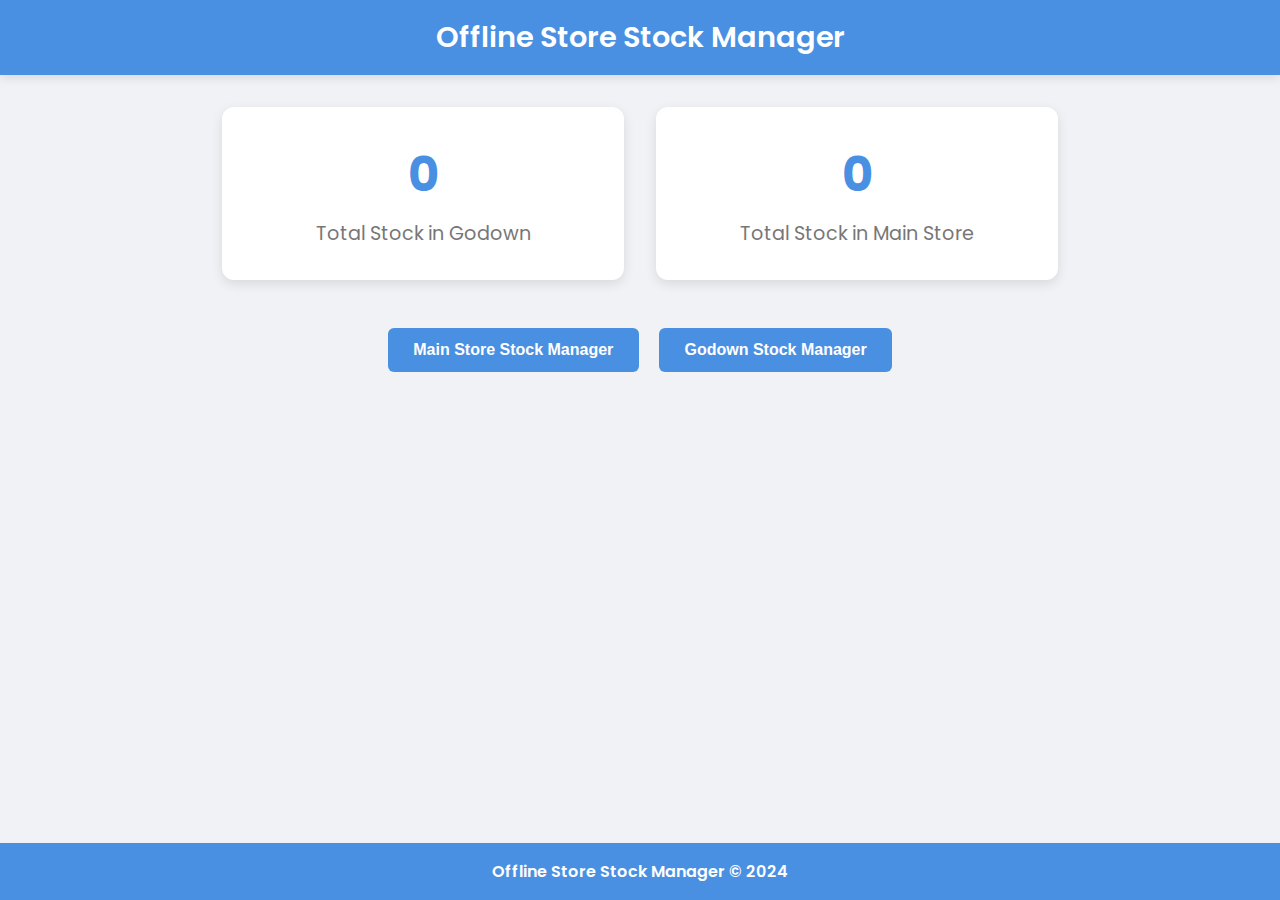
<file: New folder/gurukul/2/code.html>
<!DOCTYPE html>
<html lang="en">
<head>
<meta charset="UTF-8" />
<meta name="viewport" content="width=device-width, initial-scale=1" />
<title>Offline Store Stock Manager</title>
<style>
  @import url('https://fonts.googleapis.com/css2?family=Poppins:wght@400;600&display=swap');
  * {
    box-sizing: border-box;
  }
  body {
    margin: 0; padding: 0;
    font-family: 'Poppins', sans-serif;
    background: #f0f2f5;
    color: #333;
    min-height: 100vh;
    display: flex;
    flex-direction: column;
  }
  header {
    background: #4a90e2;
    color: white;
    padding: 1rem 2rem;
    text-align: center;
    font-weight: 600;
    font-size: 1.8rem;
    box-shadow: 0 3px 10px rgba(0,0,0,0.1);
  }
  main {
    flex-grow: 1;
    padding: 2rem;
    max-width: 900px;
    margin: 0 auto;
    width: 100%;
  }
  .page {
    display: none;
  }
  .active {
    display: block;
  }
  .dashboard-cards {
    display: flex;
    gap: 2rem;
    margin-bottom: 3rem;
    flex-wrap: wrap;
    justify-content: center;
  }
  .card {
    background: white;
    border-radius: 12px;
    box-shadow: 0 4px 12px rgba(0,0,0,0.1);
    flex: 1 1 300px;
    padding: 2rem;
    text-align: center;
  }
  .card h2 {
    font-size: 3rem;
    margin: 0;
    color: #4a90e2;
    font-weight: 700;
  }
  .card p {
    margin: 0.5rem 0 0;
    font-size: 1.2rem;
    color: #777;
  }
  .btn-group {
    text-align: center;
    margin-top: 1.5rem;
  }
  button {
    background: #4a90e2;
    border: none;
    color: white;
    font-weight: 600;
    padding: 0.8rem 1.6rem;
    margin: 0 0.5rem;
    border-radius: 6px;
    cursor: pointer;
    font-size: 1rem;
    transition: background 0.3s ease;
  }
  button:hover {
    background: #357abd;
  }
  button:disabled {
    opacity: 0.6;
    cursor: not-allowed;
  }
  .stock-list {
    max-width: 600px;
    margin: 0 auto;
  }
  .stock-list table {
    width: 100%;
    border-collapse: collapse;
    margin-bottom: 1rem;
  }
  .stock-list th, .stock-list td {
    padding: 0.8rem 1rem;
    border-bottom: 1px solid #ddd;
    text-align: left;
  }
  .stock-list th {
    background: #eef4fd;
    font-weight: 600;
  }
  .stock-list td.actions {
    text-align: center;
  }
  .stock-list input[type="number"] {
    width: 80px;
    padding: 0.3rem 0.5rem;
    border: 1px solid #ccc;
    border-radius: 4px;
  }
  .add-stock-form {
    max-width: 600px;
    margin: 1rem auto 0;
    background: white;
    border-radius: 12px;
    padding: 1rem 2rem 2rem;
    box-shadow: 0 4px 12px rgba(0,0,0,0.08);
  }
  .add-stock-form h3 {
    margin-top: 0;
    font-weight: 600;
    color: #4a90e2;
  }
  .add-stock-form label {
    display: block;
    margin: 1rem 0 0.3rem;
    font-weight: 600;
  }
  .add-stock-form input[type="text"],
  .add-stock-form input[type="number"] {
    width: 100%;
    padding: 0.5rem;
    border-radius: 6px;
    border: 1px solid #ccc;
    font-size: 1rem;
  }
  .add-stock-form button {
    margin-top: 1.5rem;
    width: 100%;
  }
  .transfer-input {
    width: 70px;
  }
  .footer {
    text-align: center;
    padding: 1rem;
    background: #4a90e2;
    color: white;
    font-weight: 600;
  }
  @media (max-width: 600px) {
    .dashboard-cards {
      flex-direction: column;
      gap: 1.5rem;
    }
  }
</style>
</head>
<body>
<header>Offline Store Stock Manager</header>
<main>
  <!-- Dashboard page -->
  <section id="dashboardPage" class="page active" aria-label="Dashboard">
    <div class="dashboard-cards">
      <div class="card" id="godownStockCard">
        <h2 id="godownStockTotal">0</h2>
        <p>Total Stock in Godown</p>
      </div>
      <div class="card" id="mainstoreStockCard">
        <h2 id="mainstoreStockTotal">0</h2>
        <p>Total Stock in Main Store</p>
      </div>
    </div>
    <div class="btn-group">
      <button id="toMainstoreBtn" title="Go to Main Store Stock Manager">Main Store Stock Manager</button>
      <button id="toGodownBtn" title="Go to Godown Stock Manager">Godown Stock Manager</button>
    </div>
  </section>

  <!-- Main Store Stock Manager -->
  <section id="mainstorePage" class="page" aria-label="Main Store Stock Manager">
    <h2>Main Store Stock Manager</h2>
    <div class="stock-list">
      <table aria-describedby="mainstoreStockDesc">
        <caption id="mainstoreStockDesc" class="sr-only">Main store stock list</caption>
        <thead>
          <tr>
            <th>Product</th>
            <th>Quantity</th>
            <th>Actions</th>
          </tr>
        </thead>
        <tbody id="mainstoreStockTable"></tbody>
      </table>
    </div>
    <form id="mainstoreAddForm" class="add-stock-form" aria-label="Add stock to main store">
      <h3>Add or Update Main Store Stock</h3>
      <label for="mainstoreProductInput">Product Name</label>
      <input type="text" id="mainstoreProductInput" required placeholder="Enter product name" autocomplete="off" />
      <label for="mainstoreQuantityInput">Quantity</label>
      <input type="number" id="mainstoreQuantityInput" required min="1" step="1" />
      <button type="submit">Add / Update Stock</button>
    </form>
    <div class="btn-group" style="margin-top: 2rem;">
      <button id="backToDashboardFromMainstore">Back to Dashboard</button>
    </div>
  </section>

  <!-- Godown Stock Manager -->
  <section id="godownPage" class="page" aria-label="Godown Stock Manager">
    <h2>Godown Stock Manager</h2>
    <div class="stock-list">
      <table aria-describedby="godownStockDesc">
        <caption id="godownStockDesc" class="sr-only">Godown stock list</caption>
        <thead>
          <tr>
            <th>Product</th>
            <th>Quantity</th>
            <th>Transfer to Main Store</th>
          </tr>
        </thead>
        <tbody id="godownStockTable"></tbody>
      </table>
    </div>
    <form id="godownAddForm" class="add-stock-form" aria-label="Add stock to godown">
      <h3>Add or Update Godown Stock</h3>
      <label for="godownProductInput">Product Name</label>
      <input type="text" id="godownProductInput" required placeholder="Enter product name" autocomplete="off" />
      <label for="godownQuantityInput">Quantity</label>
      <input type="number" id="godownQuantityInput" required min="1" step="1" />
      <button type="submit">Add / Update Stock</button>
    </form>
    <div class="btn-group" style="margin-top: 2rem;">
      <button id="backToDashboardFromGodown">Back to Dashboard</button>
    </div>
  </section>
</main>
<footer class="footer">Offline Store Stock Manager &copy; 2024</footer>

<script>
  (() => {
    // Initialize or get stock objects from localStorage
    const STORAGE_KEYS = {
      mainstore: 'store_mainstore_stock',
      godown: 'store_godown_stock'
    };

    // Load stocks from localStorage or initialize empty
    function loadStock(key) {
      const json = localStorage.getItem(key);
      return json ? JSON.parse(json) : {};
    }
    function saveStock(key, obj) {
      localStorage.setItem(key, JSON.stringify(obj));
    }

    let mainstoreStock = loadStock(STORAGE_KEYS.mainstore);
    let godownStock = loadStock(STORAGE_KEYS.godown);

    // Utility to get total quantity in stock object
    function totalQuantity(stockObj) {
      return Object.values(stockObj).reduce((acc, q) => acc + q, 0);
    }

    // Format product display
    function escapeHtml(text) {
      return text.replace(/[&<>"']/g, (m) => ({
        '&': '&amp;',
        '<': '&lt;',
        '>': '&gt;',
        '"': '&quot;',
        "'": '&#39;'
      })[m]);
    }

    // Elements refs
    const dashboardPage = document.getElementById('dashboardPage');
    const mainstorePage = document.getElementById('mainstorePage');
    const godownPage = document.getElementById('godownPage');

    const godownStockTotalEl = document.getElementById('godownStockTotal');
    const mainstoreStockTotalEl = document.getElementById('mainstoreStockTotal');

    const toMainstoreBtn = document.getElementById('toMainstoreBtn');
    const toGodownBtn = document.getElementById('toGodownBtn');

    const backToDashboardFromMainstore = document.getElementById('backToDashboardFromMainstore');
    const backToDashboardFromGodown = document.getElementById('backToDashboardFromGodown');

    // Mainstore elements and form
    const mainstoreStockTable = document.getElementById('mainstoreStockTable');
    const mainstoreAddForm = document.getElementById('mainstoreAddForm');
    const mainstoreProductInput = document.getElementById('mainstoreProductInput');
    const mainstoreQuantityInput = document.getElementById('mainstoreQuantityInput');

    // Godown elements and form
    const godownStockTable = document.getElementById('godownStockTable');
    const godownAddForm = document.getElementById('godownAddForm');
    const godownProductInput = document.getElementById('godownProductInput');
    const godownQuantityInput = document.getElementById('godownQuantityInput');

    // Show only the requested page
    function showPage(page) {
      [dashboardPage, mainstorePage, godownPage].forEach(p => p.classList.remove('active'));
      page.classList.add('active');
    }

    // Update dashboard totals
    function updateDashboardTotals() {
      godownStockTotalEl.textContent = totalQuantity(godownStock);
      mainstoreStockTotalEl.textContent = totalQuantity(mainstoreStock);
    }

    // Render stock table - generic to reuse
    function renderStockTable(container, stockObj, options = {}) {
      container.innerHTML = '';
      const keys = Object.keys(stockObj).sort((a,b) => a.localeCompare(b));
      if (keys.length === 0) {
        container.innerHTML = '<tr><td colspan="3" style="text-align:center;color:#777;">No products in stock.</td></tr>';
        return;
      }
      keys.forEach(product => {
        const qty = stockObj[product];

        const tr = document.createElement('tr');

        // Product name
        const tdProduct = document.createElement('td');
        tdProduct.textContent = product;
        tr.appendChild(tdProduct);

        // Quantity
        const tdQuantity = document.createElement('td');
        tdQuantity.textContent = qty;
        tr.appendChild(tdQuantity);

        // Actions
        const tdActions = document.createElement('td');
        tdActions.className = 'actions';

        if (options.type === 'mainstore') {
          // Actions: remove one, remove all buttons
          const removeOneBtn = document.createElement('button');
          removeOneBtn.textContent = '-1';
          removeOneBtn.title = `Remove 1 unit of ${product}`;
          removeOneBtn.style.marginRight = '0.5rem';
          removeOneBtn.onclick = () => {
            if (stockObj[product] > 1) {
              stockObj[product] -= 1;
            } else {
              delete stockObj[product];
            }
            saveStock(STORAGE_KEYS.mainstore, stockObj);
            mainstoreStock = stockObj;
            updateDashboardTotals();
            renderMainstoreStock();
          };
          tdActions.appendChild(removeOneBtn);

          const removeAllBtn = document.createElement('button');
          removeAllBtn.textContent = 'Remove All';
          removeAllBtn.title = `Remove all units of ${product}`;
          removeAllBtn.onclick = () => {
            delete stockObj[product];
            saveStock(STORAGE_KEYS.mainstore, stockObj);
            mainstoreStock = stockObj;
            updateDashboardTotals();
            renderMainstoreStock();
          };
          tdActions.appendChild(removeAllBtn);

        } else if (options.type === 'godown') {
          // Actions: Transfer input and button to move quantity to main store
          const transferInput = document.createElement('input');
          transferInput.type = 'number';
          transferInput.min = '1';
          transferInput.max = qty.toString();
          transferInput.value = '1';
          transferInput.className = 'transfer-input';
          transferInput.title = `Amount to transfer of ${product}`;

          const transferBtn = document.createElement('button');
          transferBtn.textContent = 'Transfer';
          transferBtn.title = `Transfer to Main Store: ${product}`;
          transferBtn.style.marginLeft = '0.5rem';

          transferBtn.onclick = () => {
            let transferAmount = parseInt(transferInput.value);
            if (isNaN(transferAmount) || transferAmount < 1) {
              alert('Please enter a valid positive quantity to transfer.');
              return;
            }
            if (transferAmount > qty) {
              alert(`Cannot transfer more than available stock (${qty}).`);
              return;
            }
            // Deduct from godown, add to mainstore
            stockObj[product] -= transferAmount;
            if (stockObj[product] === 0) {
              delete stockObj[product];
            }
            // Update mainstore
            if (mainstoreStock[product]) {
              mainstoreStock[product] += transferAmount;
            } else {
              mainstoreStock[product] = transferAmount;
            }
            saveStock(STORAGE_KEYS.godown, stockObj);
            saveStock(STORAGE_KEYS.mainstore, mainstoreStock);
            godownStock = stockObj;
            updateDashboardTotals();
            renderGodownStock();
            renderMainstoreStock();
          };

          tdActions.appendChild(transferInput);
          tdActions.appendChild(transferBtn);
        } else {
          tdActions.textContent = '-'; // default no actions
        }

        tr.appendChild(tdActions);

        container.appendChild(tr);
      });
    }

    // Render mainstore stock table
    function renderMainstoreStock() {
      renderStockTable(mainstoreStockTable, mainstoreStock, {type: 'mainstore'});
    }

    // Render godown stock table
    function renderGodownStock() {
      renderStockTable(godownStockTable, godownStock, {type: 'godown'});
    }

    // Handler for mainstore add form submit
    mainstoreAddForm.addEventListener('submit', e => {
      e.preventDefault();
      const product = mainstoreProductInput.value.trim();
      const qty = parseInt(mainstoreQuantityInput.value, 10);

      if (!product || isNaN(qty) || qty <= 0) {
        alert('Please enter valid product name and quantity.');
        return;
      }
      if (mainstoreStock[product]) {
        mainstoreStock[product] += qty;
      } else {
        mainstoreStock[product] = qty;
      }

      saveStock(STORAGE_KEYS.mainstore, mainstoreStock);
      mainstoreAddForm.reset();
      updateDashboardTotals();
      renderMainstoreStock();
    });

    // Handler for godown add form submit
    godownAddForm.addEventListener('submit', e => {
      e.preventDefault();
      const product = godownProductInput.value.trim();
      const qty = parseInt(godownQuantityInput.value, 10);

      if (!product || isNaN(qty) || qty <= 0) {
        alert('Please enter valid product name and quantity.');
        return;
      }
      if (godownStock[product]) {
        godownStock[product] += qty;
      } else {
        godownStock[product] = qty;
      }

      saveStock(STORAGE_KEYS.godown, godownStock);
      godownAddForm.reset();
      updateDashboardTotals();
      renderGodownStock();
    });

    // Navigation buttons
    toMainstoreBtn.addEventListener('click', () => {
      showPage(mainstorePage);
      renderMainstoreStock();
    });
    toGodownBtn.addEventListener('click', () => {
      showPage(godownPage);
      renderGodownStock();
    });
    backToDashboardFromMainstore.addEventListener('click', () => {
      showPage(dashboardPage);
      updateDashboardTotals();
    });
    backToDashboardFromGodown.addEventListener('click', () => {
      showPage(dashboardPage);
      updateDashboardTotals();
    });

    // Initial render dashboard totals
    updateDashboardTotals();

  })();
</script>

</body>
</html>
</file>
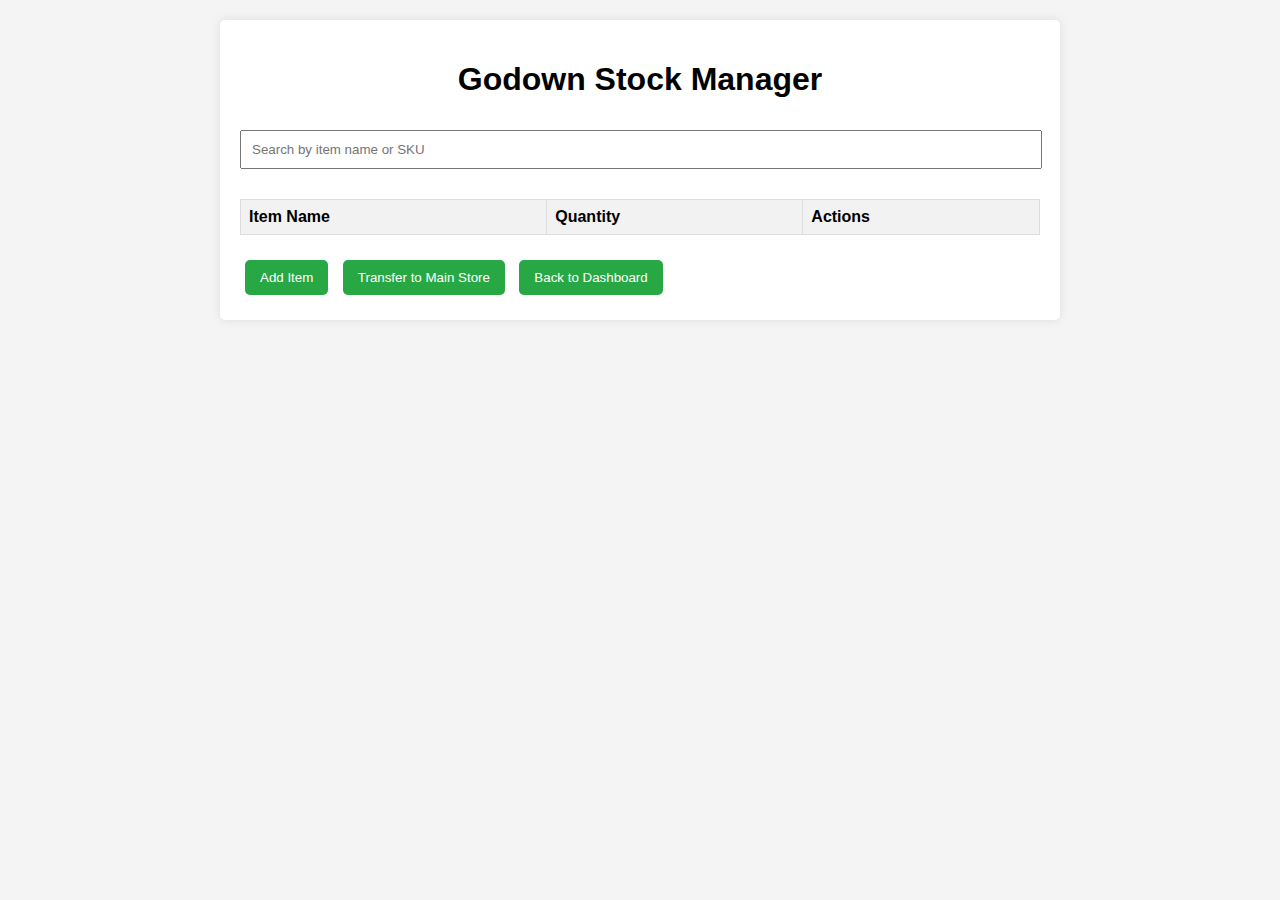
<file: New folder/gurukul/3/godown.html>
<!DOCTYPE html>
<html lang="en">
<head>
    <meta charset="UTF-8">
    <meta name="viewport" content="width=device-width, initial-scale=1.0">
    <link rel="stylesheet" href="styles.css">
    <title>Godown Stock Manager</title>
</head>
<body>
    <div class="container">
        <h1>Godown Stock Manager</h1>
        <input type="text" id="search-godown" placeholder="Search by item name or SKU" oninput="filterGodownItems()">
        <table id="godown-table">
            <thead>
                <tr>
                    <th>Item Name</th>
                    <th>Quantity</th>
                    <th>Actions</th>
                </tr>
            </thead>
            <tbody id="godown-body"></tbody>
        </table>
        <button onclick="addGodownItem()">Add Item</button>
        <button onclick="transferToMainStore()">Transfer to Main Store</button>
        <button onclick="location.href='index.html'">Back to Dashboard</button>
    </div>
    <script src="script.js"></script>
</body>
</html>
</file>
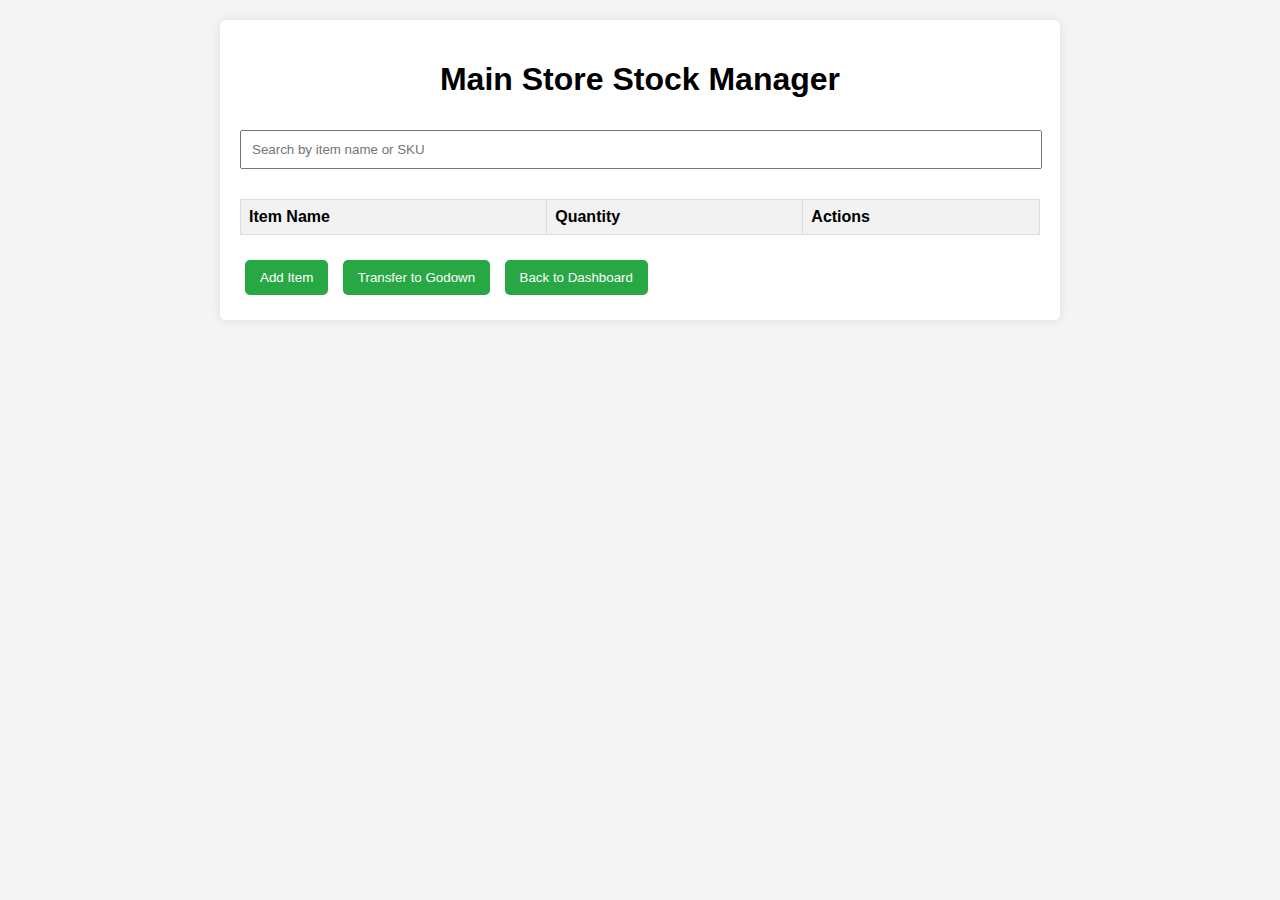
<file: New folder/gurukul/3/main-store.html>
<!DOCTYPE html>
<html lang="en">
<head>
    <meta charset="UTF-8">
    <meta name="viewport" content="width=device-width, initial-scale=1.0">
    <link rel="stylesheet" href="styles.css">
    <title>Main Store Stock Manager</title>
</head>
<body>
    <div class="container">
        <h1>Main Store Stock Manager</h1>
        <input type="text" id="search" placeholder="Search by item name or SKU" oninput="filterItems()">
        <table id="main-store-table">
            <thead>
                <tr>
                    <th>Item Name</th>
                    <th>Quantity</th>
                    <th>Actions</th>
                </tr>
            </thead>
            <tbody id="main-store-body"></tbody>
        </table>
        <button onclick="addItem()">Add Item</button>
        <button onclick="transferToGodown()">Transfer to Godown</button>
        <button onclick="location.href='index.html'">Back to Dashboard</button>
    </div>
    <script src="script.js"></script>
</body>
</html>
</file>
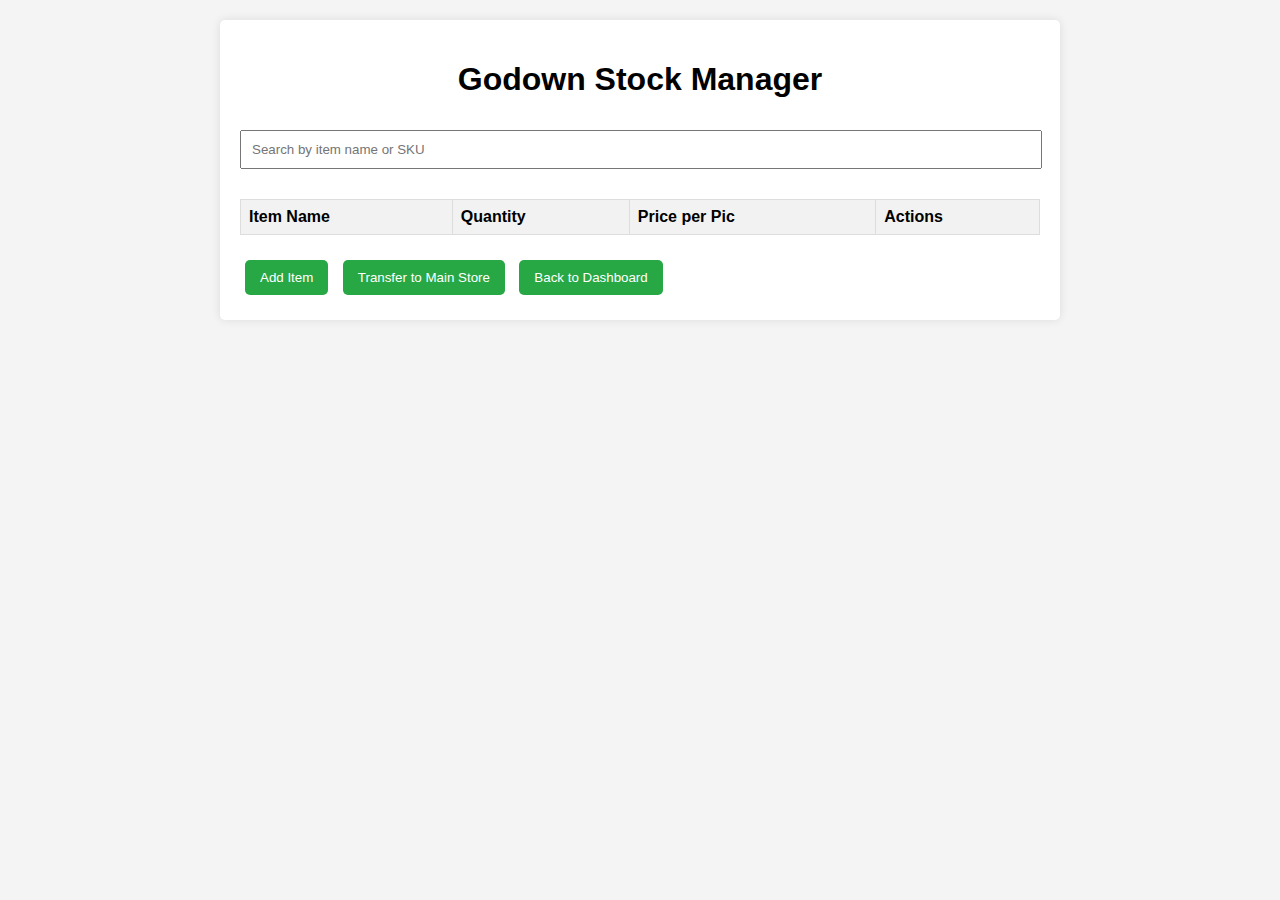
<file: New folder/gurukul/4/godown.html>
<!DOCTYPE html>
<html lang="en">
<head>
    <meta charset="UTF-8" />
    <meta name="viewport" content="width=device-width, initial-scale=1" />
    <link rel="stylesheet" href="styles.css" />
    <title>Godown Stock Manager</title>
</head>
<body>
    <div class="container">
        <h1>Godown Stock Manager</h1>
        <input type="text" id="search-godown" placeholder="Search by item name or SKU" oninput="filterGodownItems()" />
        <table id="godown-table">
            <thead>
                <tr>
                    <th>Item Name</th>
                    <th>Quantity</th>
                    <th>Price per Pic</th>
                    <th>Actions</th>
                </tr>
            </thead>
            <tbody id="godown-body"></tbody>
        </table>
        <button onclick="addGodownItem()">Add Item</button>
        <button onclick="transferToMainStore()">Transfer to Main Store</button>
        <button onclick="location.href='index.html'">Back to Dashboard</button>
    </div>
    <script src="script.js"></script>
</body>
</html>
</file>
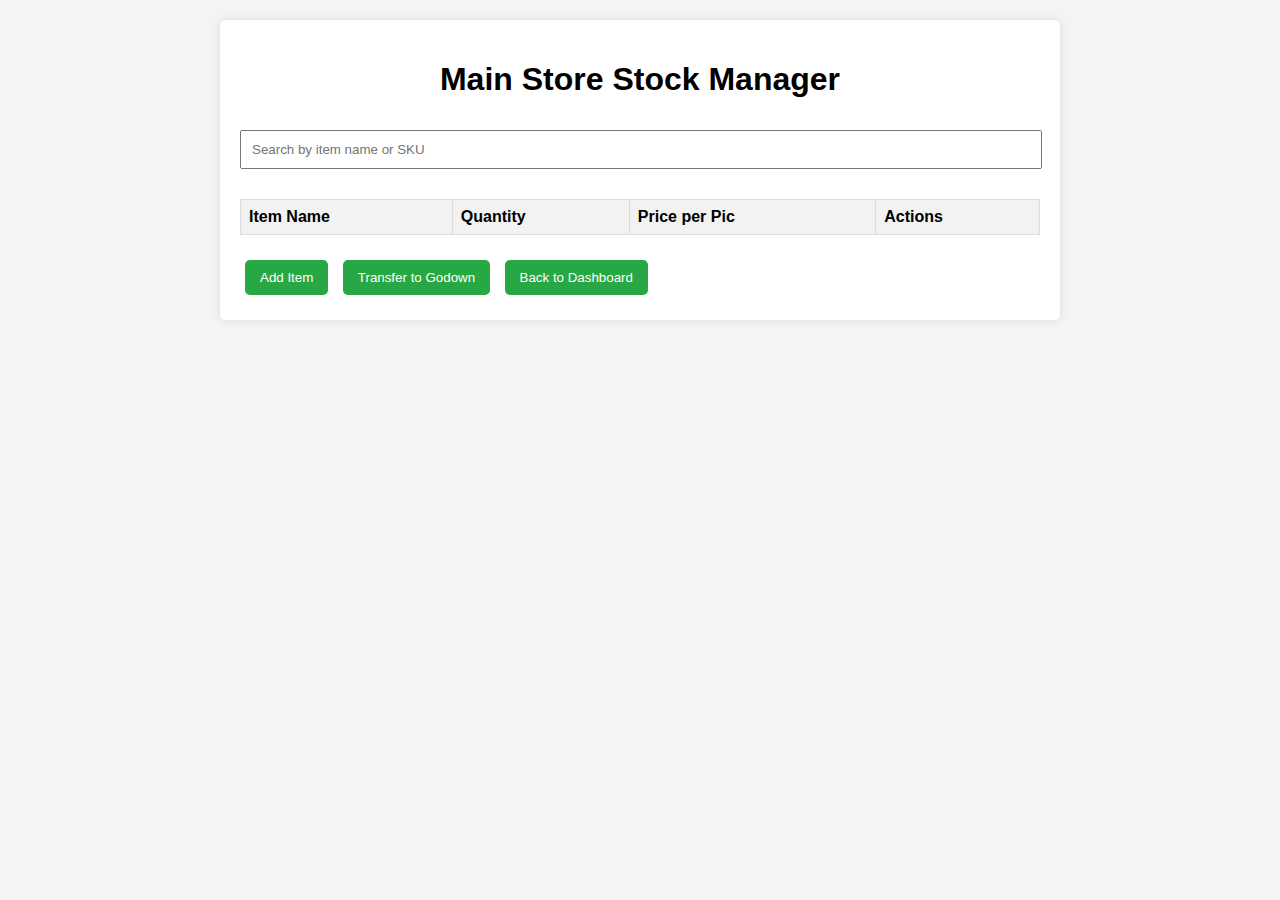
<file: New folder/gurukul/4/main-store.html>
<!DOCTYPE html>
<html lang="en">
<head>
    <meta charset="UTF-8" />
    <meta name="viewport" content="width=device-width, initial-scale=1" />
    <link rel="stylesheet" href="styles.css" />
    <title>Main Store Stock Manager</title>
</head>
<body>
    <div class="container">
        <h1>Main Store Stock Manager</h1>
        <input type="text" id="search" placeholder="Search by item name or SKU" oninput="filterItems()" />
        <table id="main-store-table">
            <thead>
                <tr>
                    <th>Item Name</th>
                    <th>Quantity</th>
                    <th>Price per Pic</th>
                    <th>Actions</th>
                </tr>
            </thead>
            <tbody id="main-store-body"></tbody>
        </table>
        <button onclick="addItem()">Add Item</button>
        <button onclick="transferToGodown()">Transfer to Godown</button>
        <button onclick="location.href='index.html'">Back to Dashboard</button>
    </div>
    <script src="script.js"></script>
</body>
</html>
</file>
<file: New folder/gurukul/3/styles.css>
body {
    font-family: Arial, sans-serif;
    margin: 0;
    padding: 20px;
    background-color: #f4f4f4;
}

.container {
    max-width: 800px;
    margin: auto;
    background: white;
    padding: 20px;
    border-radius: 5px;
    box-shadow: 0 0 10px rgba(0, 0, 0, 0.1);
}

h1 {
    text-align: center;
}

table {
    width: 100%;
    border-collapse: collapse;
    margin: 20px 0;
}

th, td {
    border: 1px solid #ddd;
    padding: 8px;
    text-align: left;
}

th {
    background-color: #f2f2f2;
}

button {
    margin: 5px;
    padding: 10px 15px;
    background-color: #28a745;
    color: white;
    border: none;
    border-radius: 5px;
    cursor: pointer;
}

button:hover {
    background-color: #218838;
}

input {
    width: calc(100% - 22px);
    padding: 10px;
    margin: 10px 0;
}
</file>
<file: New folder/gurukul/4/styles.css>
body {
    font-family: Arial, sans-serif;
    margin: 0;
    padding: 20px;
    background-color: #f4f4f4;
}

.container {
    max-width: 800px;
    margin: auto;
    background: white;
    padding: 20px;
    border-radius: 5px;
    box-shadow: 0 0 10px rgba(0, 0, 0, 0.1);
}

h1 {
    text-align: center;
}

table {
    width: 100%;
    border-collapse: collapse;
    margin: 20px 0;
}

th, td {
    border: 1px solid #ddd;
    padding: 8px;
    text-align: left;
}

th {
    background-color: #f2f2f2;
}

button {
    margin: 5px;
    padding: 10px 15px;
    background-color: #28a745;
    color: white;
    border: none;
    border-radius: 5px;
    cursor: pointer;
}

button:hover {
    background-color: #218838;
}

input {
    width: calc(100% - 22px);
    padding: 10px;
    margin: 10px 0;
}
</file>
